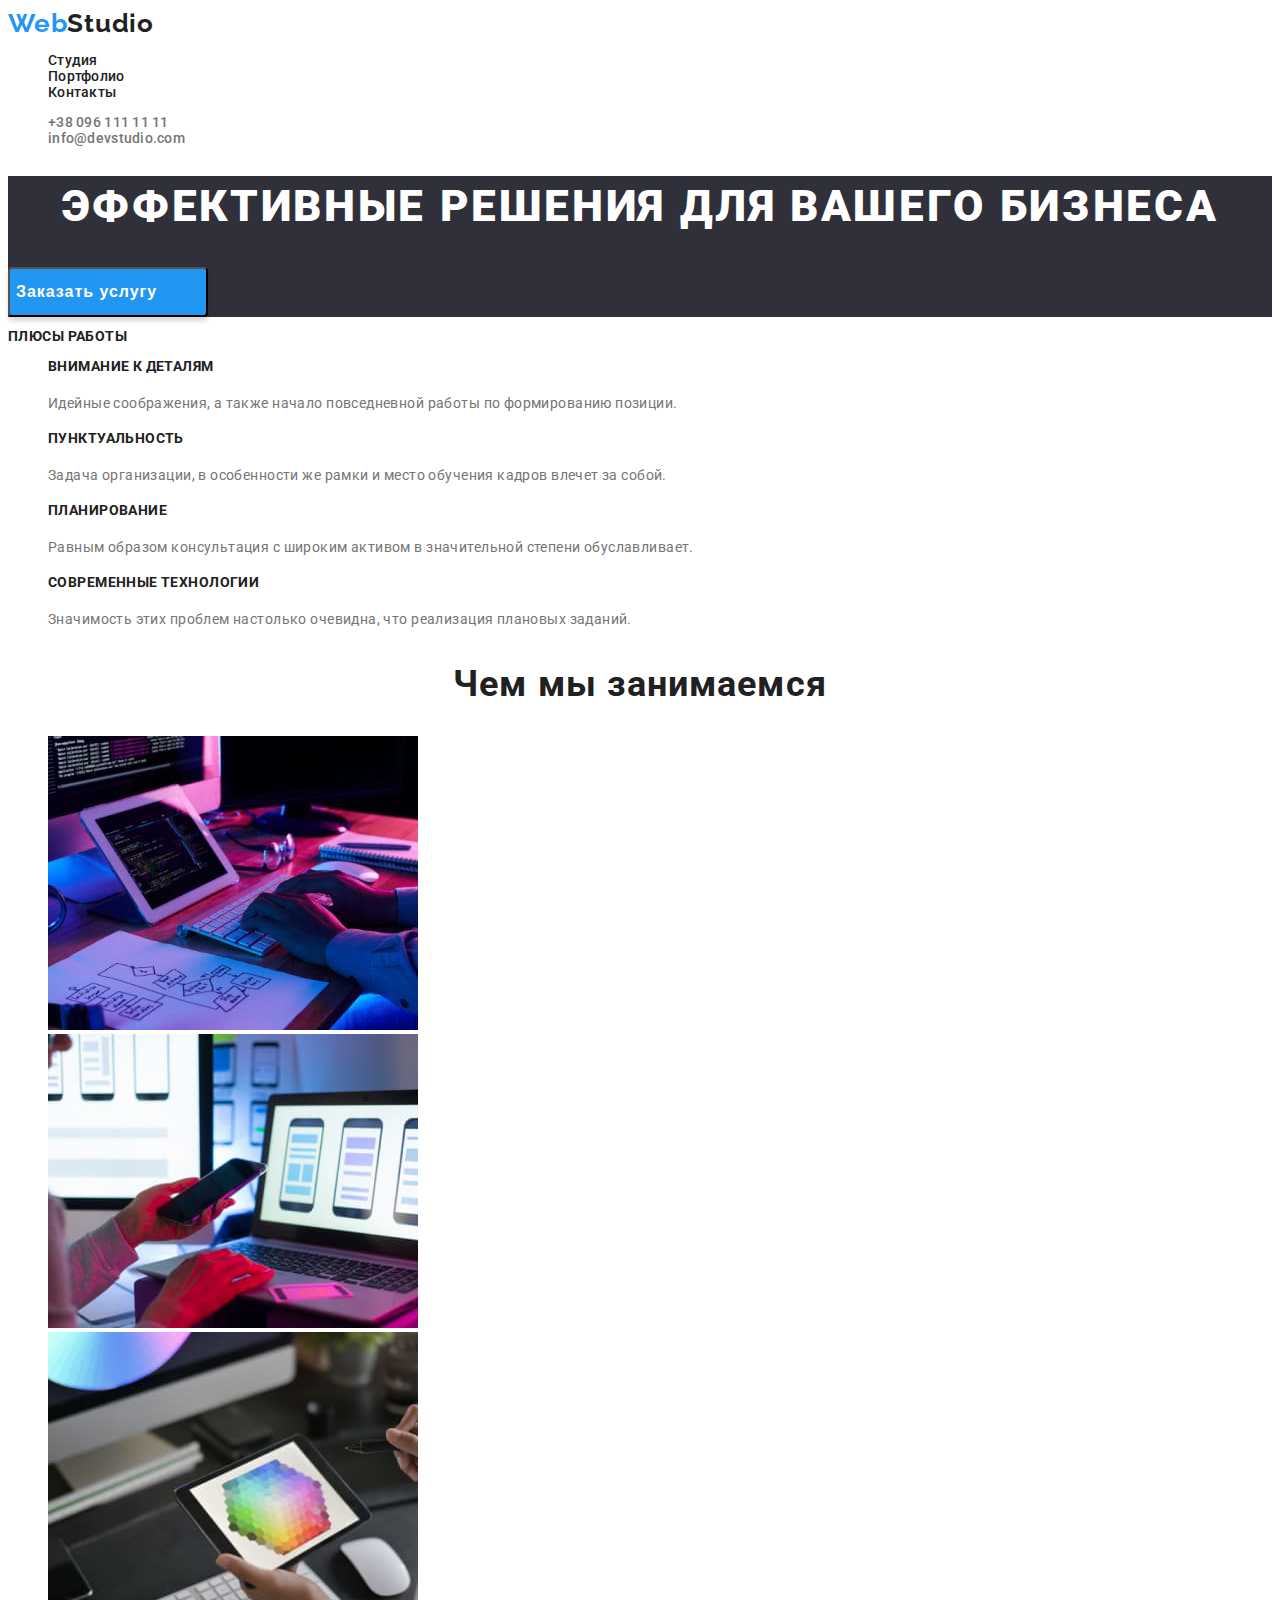
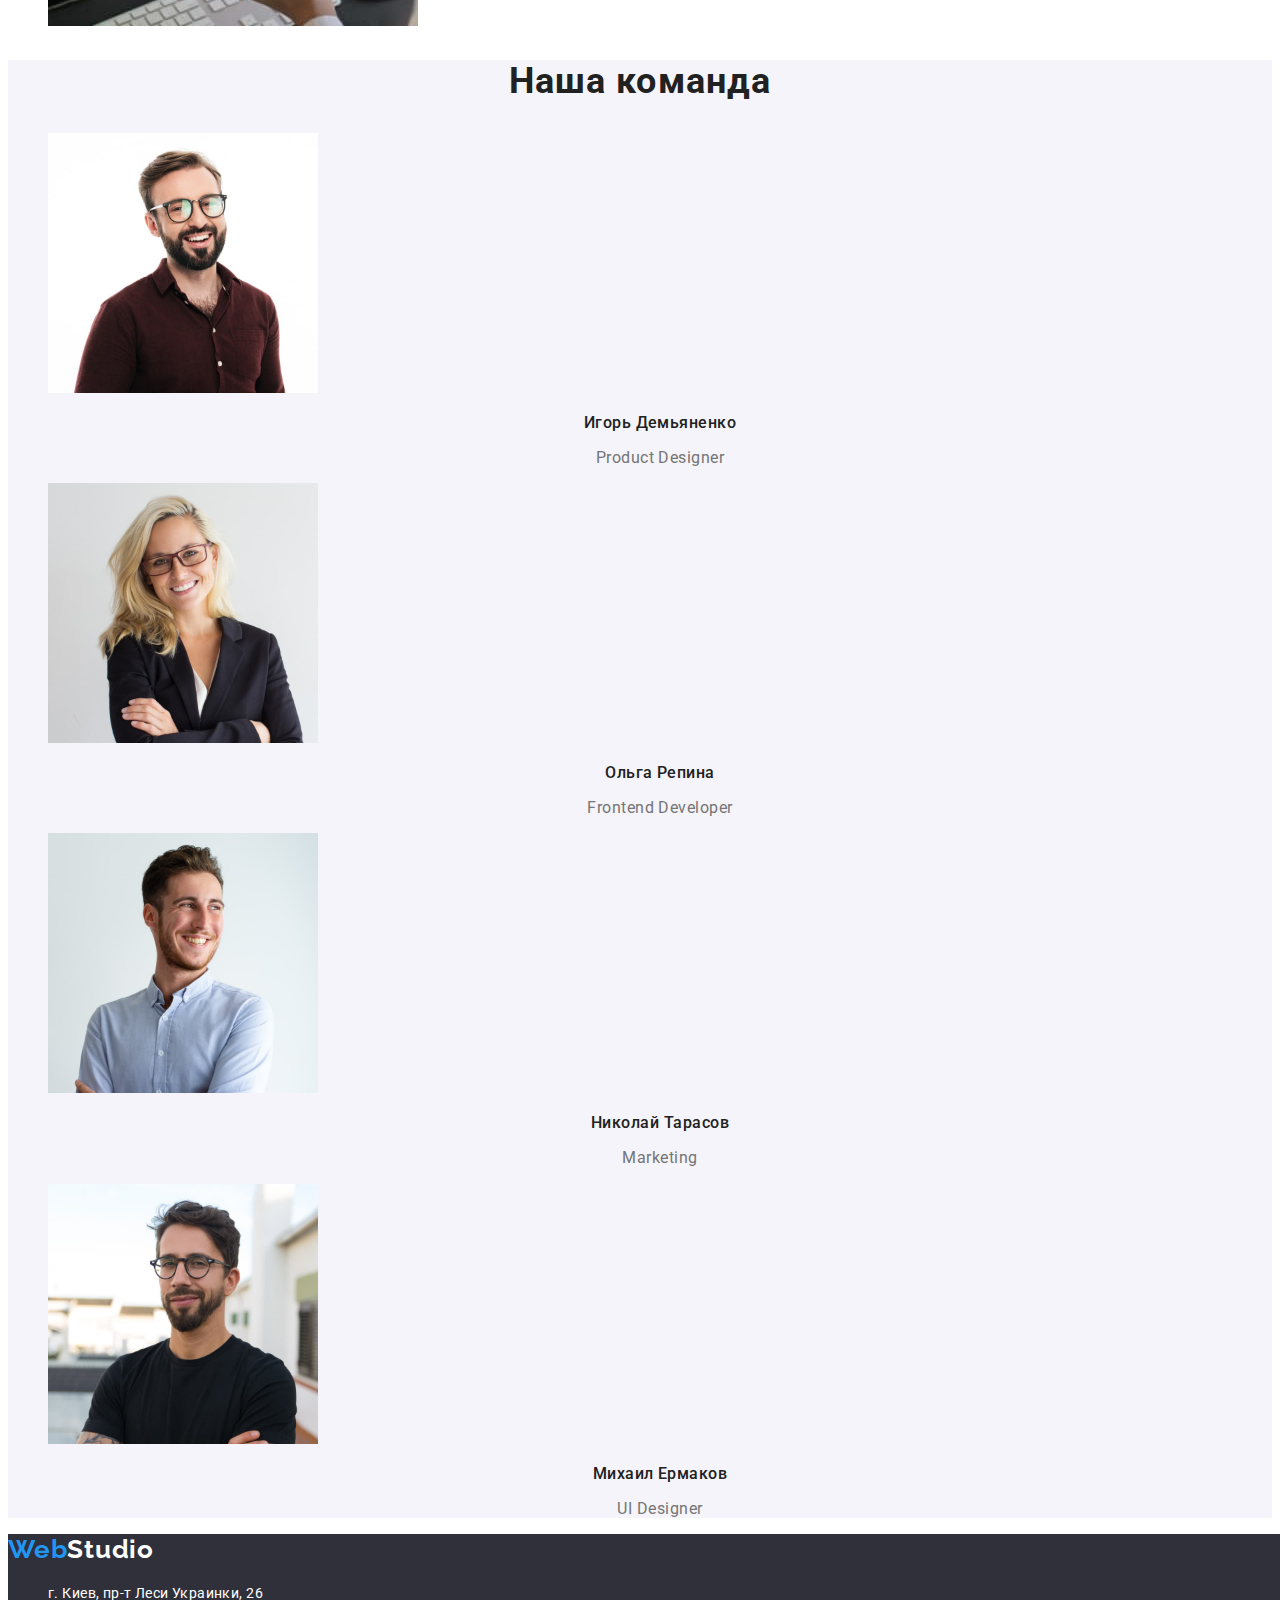
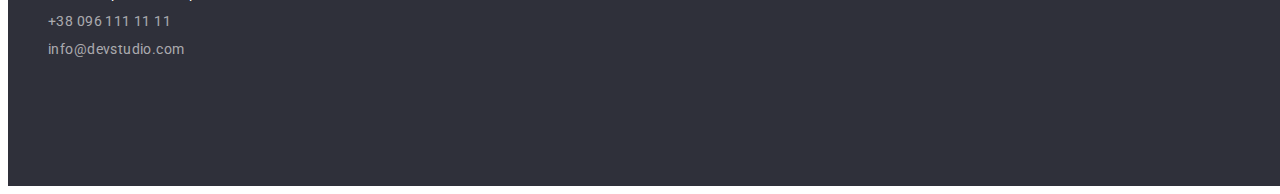
<file: index.html>
<!DOCTYPE html>
<html lang="ru">
  <head>
    <meta charset="UTF-8" />
    <meta http-equiv="X-UA-Compatible" content="IE=edge" />
    <meta name="viewport" content="width=device-width, initial-scale=1.0" />
    <title>Document</title>

    <link rel="stylesheet" href="css/style.css" />

    <link rel="preconnect" href="https://fonts.googleapis.com" />
    <link rel="preconnect" href="https://fonts.gstatic.com" crossorigin />
    <link
      href="https://fonts.googleapis.com/css2?family=Raleway:wght@700&family=Roboto:wght@400;500;700;900&display=swap"
      rel="stylesheet"
    />
  </head>
  <body>
    <header class="header">
      <nav class="nav">
        <a class="header-list link" href="/"
          >Web<span class="header-list-logo">Studio</span></a
        >

        <ul class="nav-list list">
          <li><a class="nav-link link" href="./index.html"> Студия </a></li>
          <li>
            <a class="nav-link link" href="./portfolio.html"> Портфолио </a>
          </li>
          <li><a class="nav-link link" href=""> Контакты </a></li>
        </ul>
      </nav>
      <ul class="list">
        <li>
          <a class="header-info link" href="tel:+380961111111"
            >+38 096 111 11 11</a
          >
        </li>
        <li>
          <a class="header-info link" href="mailoto:info@devstudio.com"
            >info@devstudio.com</a
          >
        </li>
      </ul>
    </header>

    <main>
      <section class="hero">
        <h1 class="hero-title">Эффективные решения для вашего бизнеса</h1>
        <button class="main_btn" type="button">Заказать услугу</button>
      </section>

      <section class="work-adds">
        <h2 class="adds-title">Плюсы работы</h2>
        <ul class="adds-about list">
          <li class="adds-list">
            <h3 class="adds-title">Внимание к деталям</h3>
            <p class="adds-text">
              Идейные соображения, а также начало повседневной работы по
              формированию позиции.
            </p>
          </li>
          <li class="adds-list">
            <h3 class="adds-title">Пунктуальность</h3>
            <p class="adds-text">
              Задача организации, в особенности же рамки и место обучения кадров
              влечет за собой.
            </p>
          </li>
          <li class="adds-list">
            <h3 class="adds-title">Планирование</h3>
            <p class="adds-text">
              Равным образом консультация с широким активом в значительной
              степени обуславливает.
            </p>
          </li>
          <li class="adds-list">
            <h3 class="adds-title">Современные технологии</h3>
            <p class="adds-text">
              Значимость этих проблем настолько очевидна, что реализация
              плановых заданий.
            </p>
          </li>
        </ul>
      </section>

      <section class="about">
        <h2 class="about-us">Чем мы занимаемся</h2>
        <ul class="about-us-list list">
          <li class="about-us-comp">
            <img src="img/img.jpg" alt="code1" width="370" />
          </li>

          <li class="about-us-tel">
            <img src="img/img(1).jpg" alt="code2" width="370" />
          </li>

          <li class="about-us-ipad">
            <img src="img/img(2).jpg" alt="code3" width="370" />
          </li>
        </ul>
      </section>

      <section class="team">
        <h2 class="team-title">Наша команда</h2>

        <ul class="team-people list">
          <li class="team-people-ihor">
            <img src="img/port.1.jpg" alt="portret1" width="270" />
            <h3 class="team-names">Игорь Демьяненко</h3>
            <p class="team-work">Product Designer</p>
          </li>

          <li class="team-people-olga">
            <img src="img/port.2.jpg" alt="portret2" width="270" />
            <h3 class="team-names">Ольга Репина</h3>
            <p class="team-work">Frontend Developer</p>
          </li>

          <li class="team-people-nikolay">
            <img src="img/port3.jpg" alt="portret3" width="270" />
            <h3 class="team-names">Николай Тарасов</h3>
            <p class="team-work">Marketing</p>
          </li>

          <li class="team-people-mihail">
            <img src="img/port.4.jpg" alt="portret4" width="270" />
            <h3 class="team-names">Михаил Ермаков</h3>
            <p class="team-work">UI Designer</p>
          </li>
        </ul>
      </section>
    </main>

    <footer class="footer">
      <a class="header-list link" href="/"
        >Web<span class="footer-logo">Studio</span></a
      >

      <address class="footer-addres link">
        <ul class="footer-list list">
          <li>
            <a
              class="footer-item-first link"
              href="г. Киев, пр-т Леси Украинки, 26"
              >г. Киев, пр-т Леси Украинки, 26</a
            >
          </li>
          <li>
            <a class="footer-item link" href="tel:+380961111111"
              >+38 096 111 11 11</a
            >
          </li>
          <li>
            <a class="footer-item link" href="mailoto:info@devstudio.com"
              >info@devstudio.com</a
            >
          </li>
        </ul>
      </address>
    </footer>
  </body>
</html>
</file>
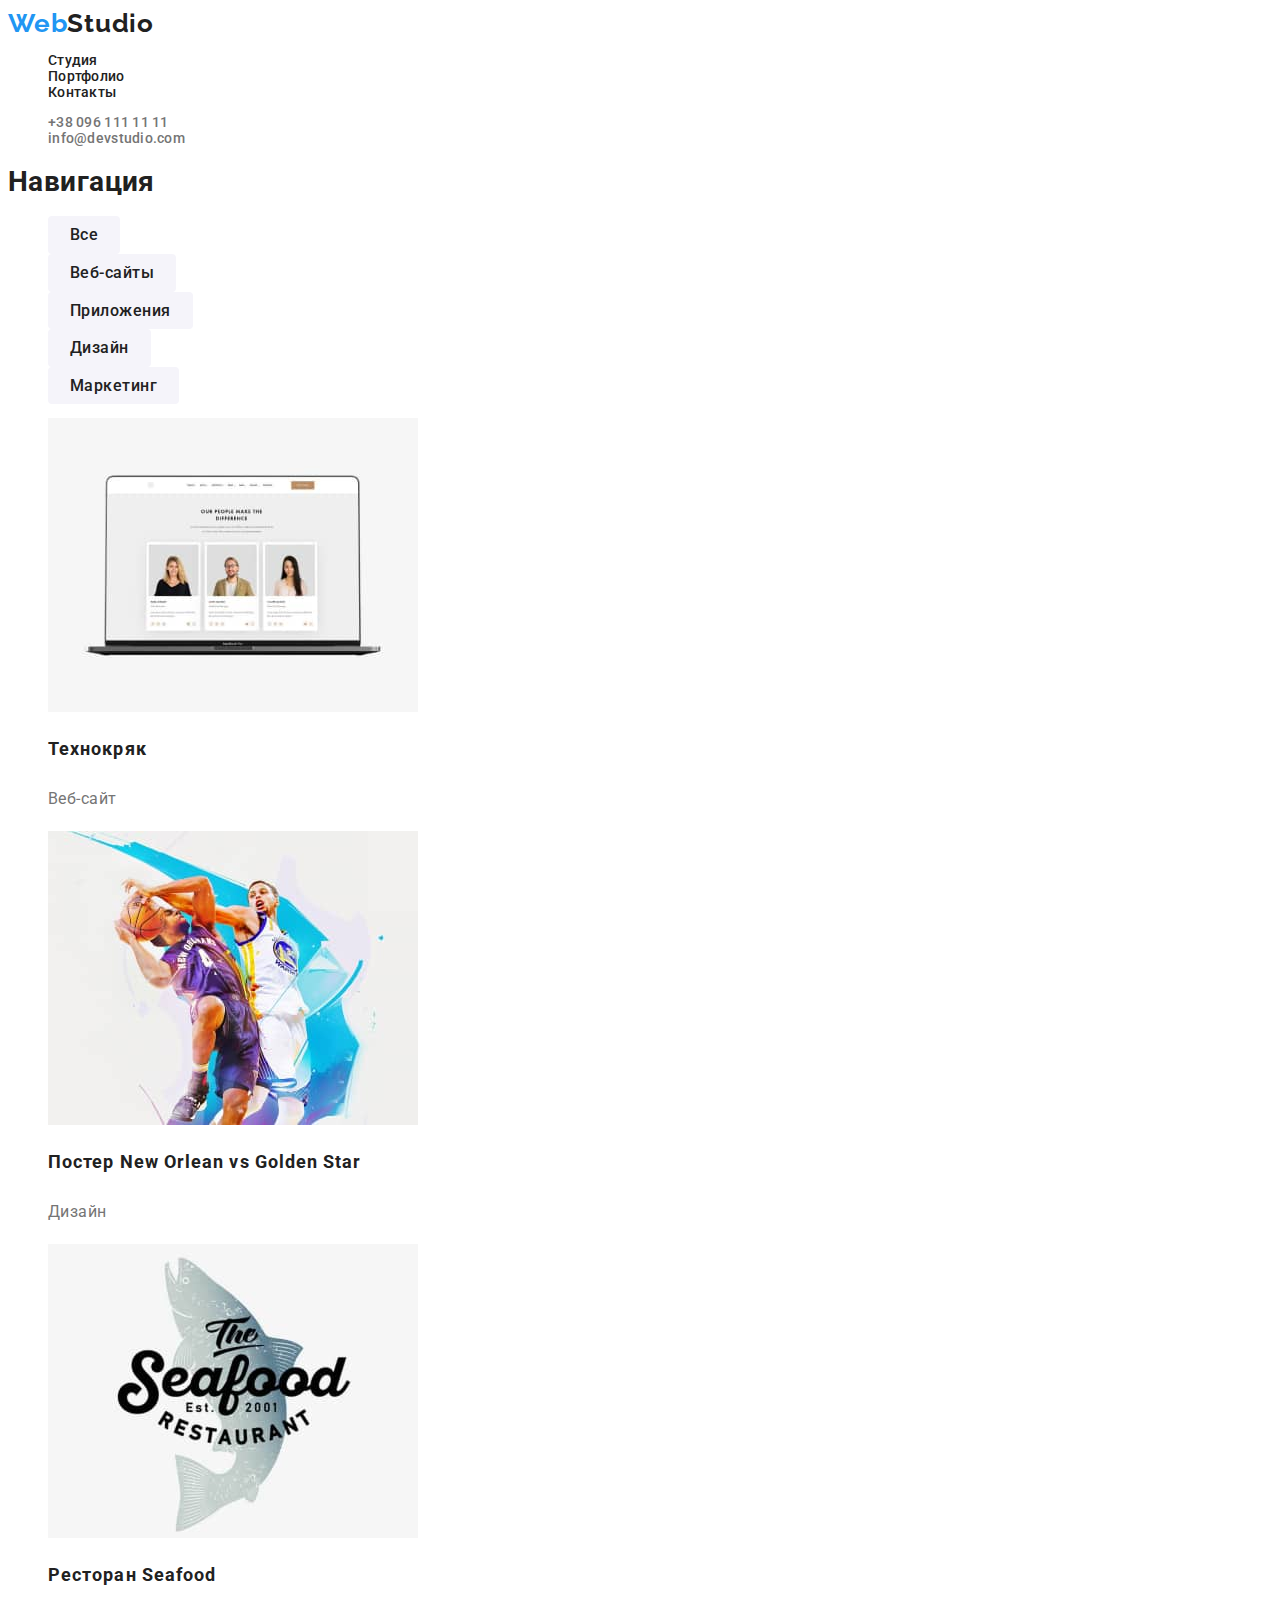
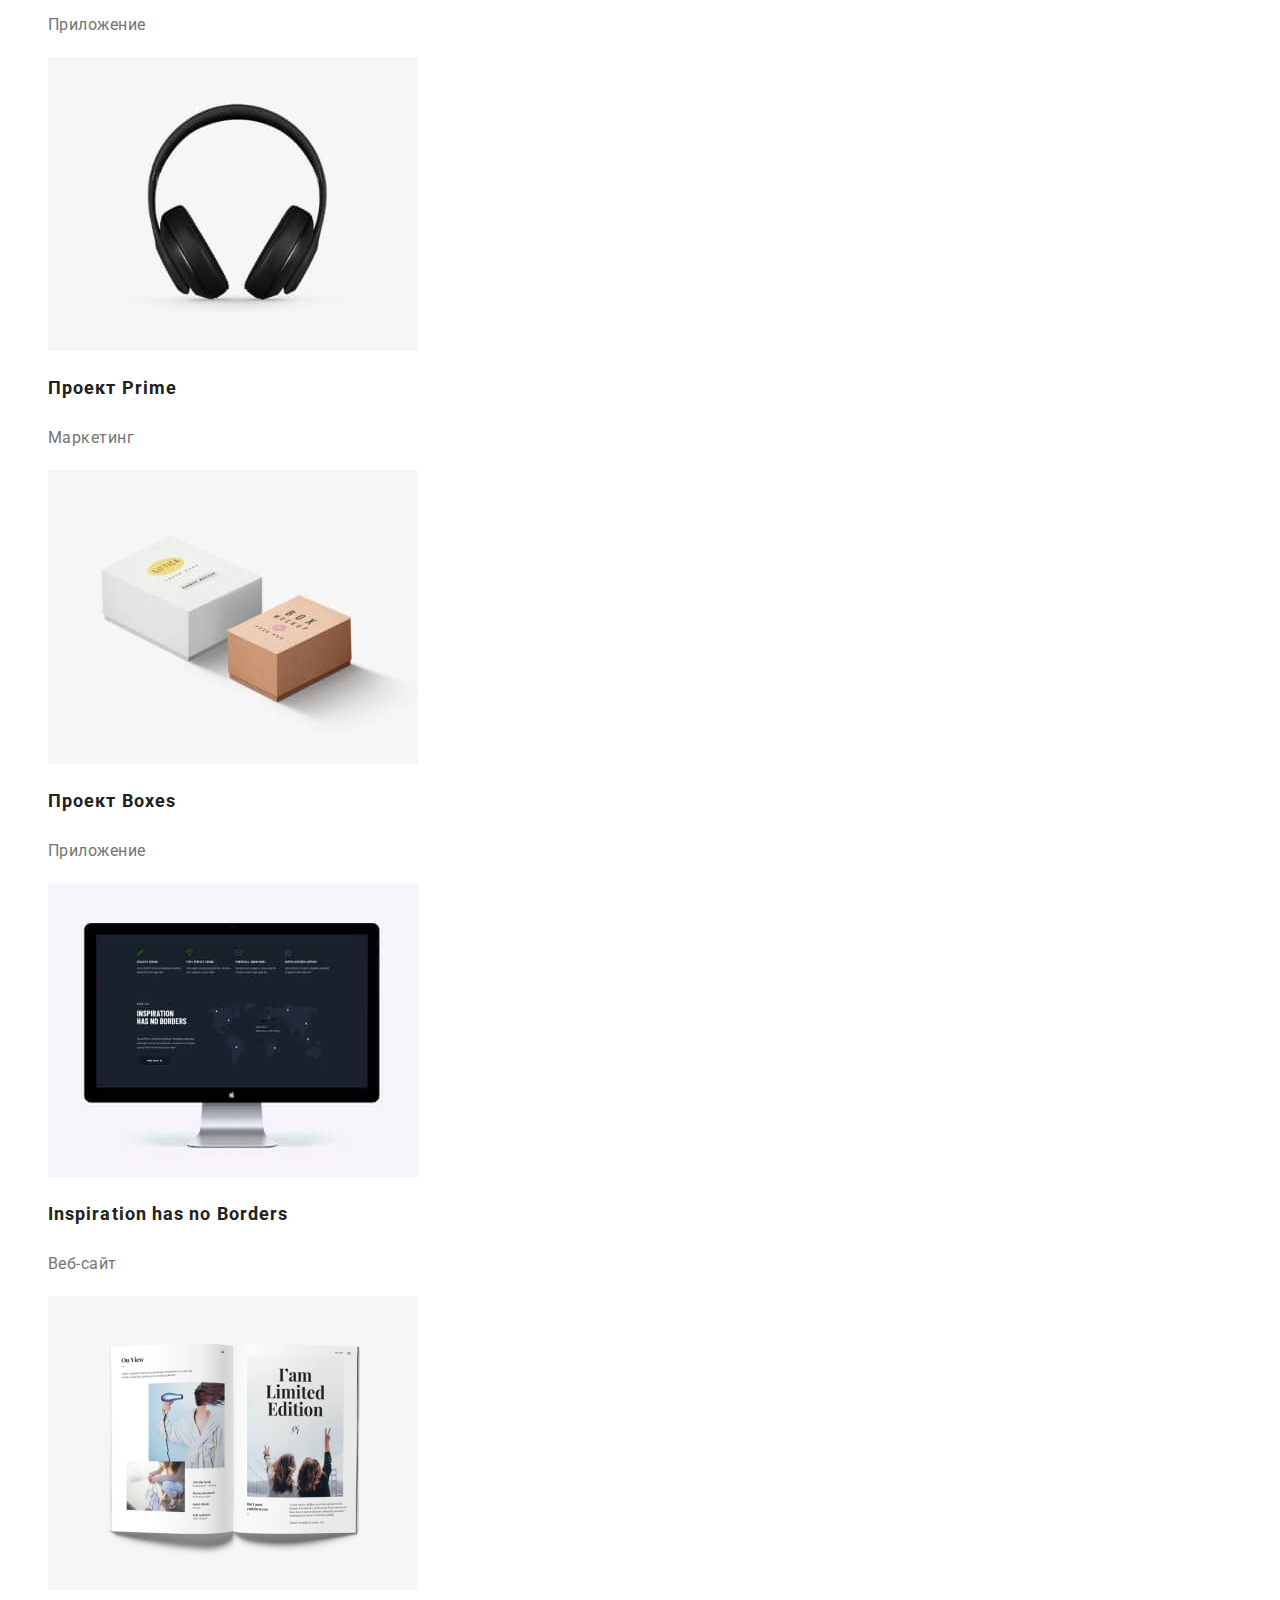
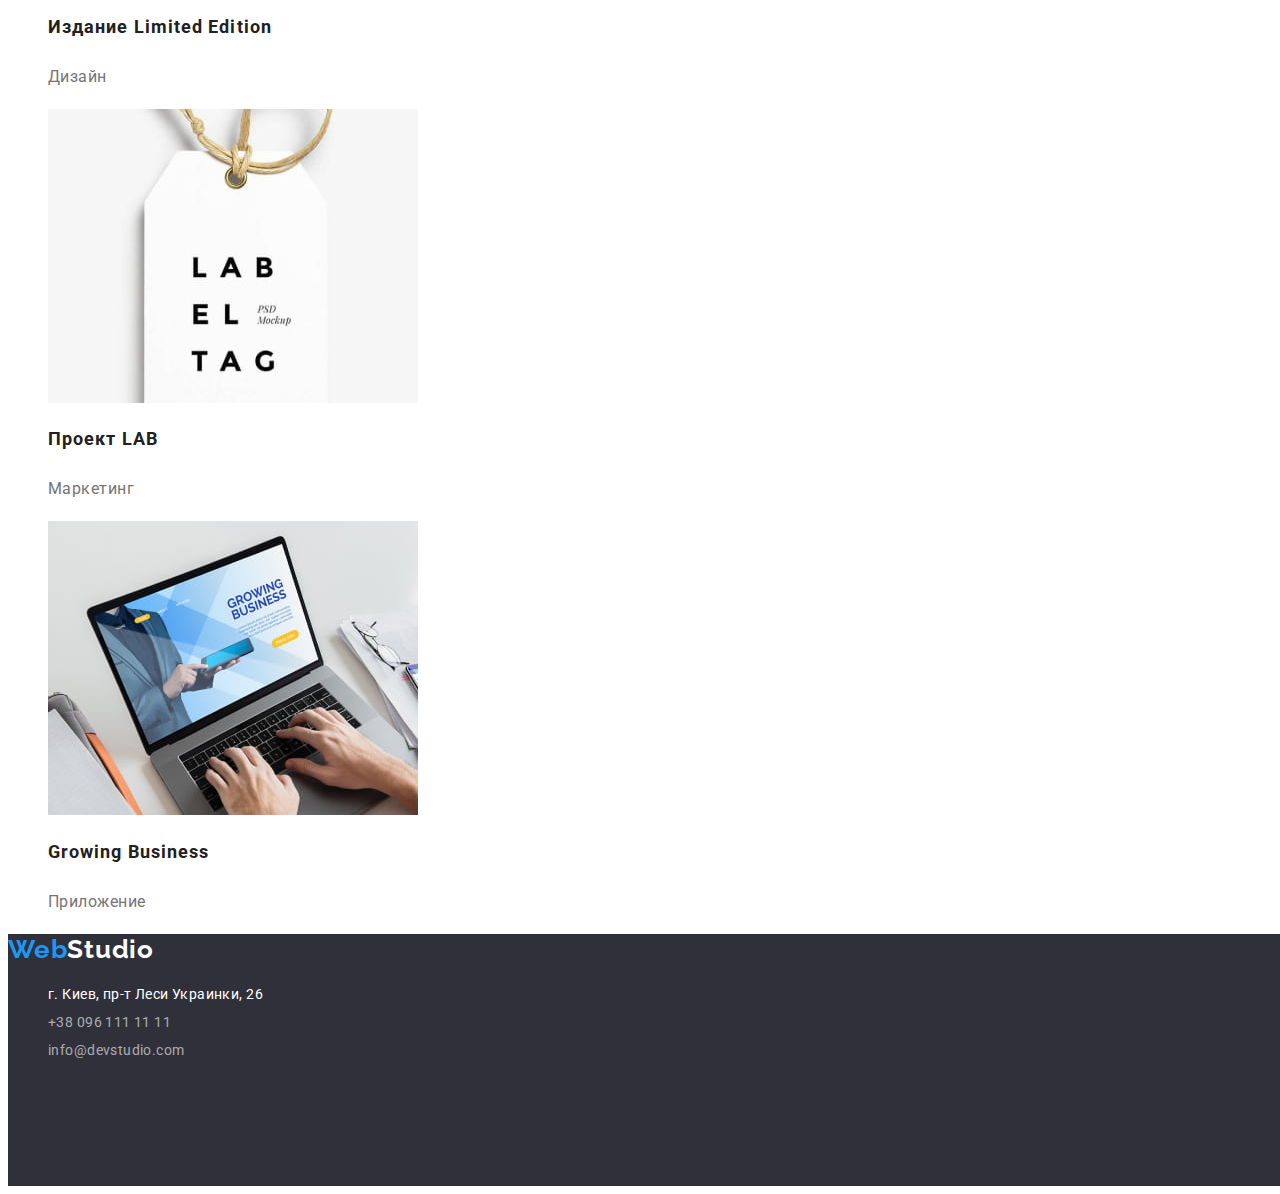
<file: portfolio.html>
<!DOCTYPE html>
<html lang="ru">
  <head>
    <meta charset="UTF-8" />
    <meta http-equiv="X-UA-Compatible" content="IE=edge" />
    <meta name="viewport" content="width=device-width, initial-scale=1.0" />
    <title>Document</title>

    <link rel="stylesheet" href="css/style.css" />

    <link rel="preconnect" href="https://fonts.googleapis.com" />
    <link rel="preconnect" href="https://fonts.gstatic.com" crossorigin />
    <link
      href="https://fonts.googleapis.com/css2?family=Raleway:wght@700&family=Roboto:wght@400;500;700;900&display=swap"
      rel="stylesheet"
    />
  </head>

  <body>
    <header class="header">
      <nav class="nav">
        <a class="header-list link" href="/"
          >Web<span class="header-list-logo">Studio</span></a
        >

        <ul class="nav-list list">
          <li><a class="nav-link link" href="./index.html"> Студия </a></li>
          <li>
            <a class="nav-link link" href="./portfolio.html"> Портфолио </a>
          </li>
          <li><a class="nav-link link" href=""> Контакты </a></li>
        </ul>
      </nav>
      <ul class="list">
        <li>
          <a class="header-info link" href="tel:+380961111111"
            >+38 096 111 11 11</a
          >
        </li>
        <li>
          <a class="header-info link" href="mailoto:info@devstudio.com"
            >info@devstudio.com</a
          >
        </li>
      </ul>
    </header>

    <main>
      <section>
        <h1>Навигация</h1>
        <ul class="buttun-list">
          <li class="button-portfolio list"><button class="button-portfolio-txt" type="button">Все</button></li>
          <li class="list"><button class="button-portfolio-txt" type="button">Веб-сайты</button></li>
          <li class="list"><button class="button-portfolio-txt" type="button">Приложения</button></li>
          <li class="list"><button class="button-portfolio-txt" type="button">Дизайн</button></li>
          <li class="list"><button class="button-portfolio-txt" type="button">Маркетинг</button></li>
        </ul>

        <ul>
          <li class="list link">
            <a class="link" href=""
              ><img src="img/img.port.jpg" alt="Технокряк" width="370" height="294" />
              <h2 class="portfolio-title">Технокряк</h2>
              <p class="portfolio-discription">Веб-сайт</p>
            </a>
          </li>

          <li class="list link">
            <a class=" link" href="">
              <img 
                src="img/img(1)(1).jpg"
                alt="Постер New Orlean vs Golden Star"
                width="370" height="294"
              />
              <h2 class="portfolio-title">Постер New Orlean vs Golden Star</h2>
              <p class="portfolio-discription">Дизайн</p></a
            >
          </li>

          <li class="list link">
            <a class="link" href=""
              ><img
               src="img/img(2)(1).jpg"
                alt="Логотип Seafood"
                width="370" height="294" />
              <h2 class="portfolio-title">Ресторан Seafood</h2>
              <p class="portfolio-discription">Приложение</p>
            </a>
          </li>

          <li class="list link">
            <a class="link" href=""
              ><img src="img/img(3)(1).jpg" alt="Проект Prime" width="370" height="294" />
              <h2 class="portfolio-title">Проект Prime</h2>
              <p class="portfolio-discription">Маркетинг</p></a
            >
          </li>

          <li class="list link">
            <a class="link" href="">
              <img src="img/img(4)(1).jpg" alt=" Boxes" width="370" height="294" />
              <h2 class="portfolio-title">Проект Boxes</h2>
              <p class="portfolio-discription">Приложение</p>
            </a>
          </li>

          <li class="list link">
            <a class="link" href=""
              ><img src="img/img(5)(1).jpg" alt="Компьютер" width="370" height="294" />
              <h2 class="portfolio-title">Inspiration has no Borders</h2>
              <p class="portfolio-discription">Веб-сайт</p></a
            >
          </li>

          <li class="list link">
            <a class="link" href="">
              <img src="img/img(6)(1).jpg" alt="Книга" width="370" height="294" />
              <h2 class="portfolio-title">Издание Limited Edition</h2>
              <p class="portfolio-discription">Дизайн</p>
            </a>
          </li>

          <li class="list link">
            <a class="link" href=""
              ><img src="img/img(7)(1).jpg" alt="Lab" width="370" height="294" />
              <h2 class="portfolio-title">Проект LAB</h2>
              <p class="portfolio-discription">Маркетинг</p></a
            >
          </li>

          <li class="list link">
            <a class="link" href=""
              ><img src="img/img(8)(1).jpg" alt="Business" width="370" height="294"/>
              <h2 class="portfolio-title">Growing Business</h2>
              <p class="portfolio-discription">Приложение</p></a
            >
          </li>
        </ul>
      </section>
    </main>

    <footer class="footer">
      <a class="header-list link" href="/"
        >Web<span class="footer-logo">Studio</span></a
      >

      <address class="footer-addres link">
        <ul class="footer-list list">
          <li>
            <a class="footer-item-first link" href="г.Киев,пр-т Леси Украинки,26">г. Киев, пр-т Леси Украинки, 26</a>
          </li>
          <li>
            <a class="footer-item link" href="tel:+380961111111"
              >+38 096 111 11 11</a
            >
          </li>
          <li>
            <a class="footer-item link" href="mailoto:info@devstudio.com"
              >info@devstudio.com</a
            >
          </li>
        </ul>
      </address>
    </footer>
  </body>
</html>
</file>
<file: css/style.css>
/*font-family: 'Raleway', sans-serif;
font-family: 'Roboto', sans-serif;*/
:root {
  --first-txt-color: #ffffff;
  --title-txt-color: #212121;
  --main-txt-color: #757575;
  --footer-info-txt: rgba(255, 255, 255, 0.6);
  --accent-txt-color: #2196f3;
  --background-color: #2f303a;
  --background-color-team: #f5f4fa;

  --main-font: "Roboto", sans-serif;
  --second-font: "Raleway", sans-serif;
}

.list {
  list-style: none;
}
.link {
  text-decoration: none;
}

body {
  font-family: var(--main-font);
  font-size: 14px;
  line-height: 1.14;
  letter-spacing: 0.03em;
  color: var(--title-txt-color);
}
.header-list {
  font-family: var(--second-font);
  font-style: normal;
  font-weight: bold;
  font-size: 26px;
  line-height: 1.2;

  letter-spacing: 0.03em;

  color: var(--accent-txt-color);
}
.header-list-logo {
  font-family: var(--second-font);
  font-style: normal;
  font-weight: bold;
  font-size: 26px;
  line-height: 1.2;

  letter-spacing: 0.03em;

  color: var(--title-txt-color);
}

.header {
  background-color: var(--first-txt-color);
}

.nav-link {
  font-weight: 500;
  font-size: 14px;
  line-height: 1.14;

  letter-spacing: 0.02em;

  color: var(--title-txt-color);
}
.nav-link:hover,
.nav-link:focus {
  color: var(--accent-txt-color);
}
.header-info {
  font-weight: 500;
  font-size: 14px;
  line-height: 1.14;
  letter-spacing: 0.02em;

  color: var(--main-txt-color);
}
.header-info:hover,
.header-info:focus {
  color: var(--accent-txt-color);
}

.hero {
  background-color: var(--background-color);
}

.hero-title {
  font-weight: 900;
  font-size: 44px;
  line-height: 1.4;
  /* or 136% */

  text-align: center;
  letter-spacing: 0.06em;
  text-transform: uppercase;

  color: var(--first-txt-color);
}
.main_btn {
  width: 200px;
  height: 50px;
  left: 700px;
  top: 430px;

  background: var(--accent-txt-color);
  box-shadow: 0px 4px 4px rgba(0, 0, 0, 0.15);
  border-radius: 4px;
  font-weight: bold;
  font-size: 16px;
  line-height: 2;
  /* identical to box height, or 187% */

  display: flex;
  align-items: center;
  text-align: center;
  letter-spacing: 0.06em;

  color: var(--first-txt-color);
  cursor: pointer;
}

.adds-title {
  font-weight: bold;
  font-size: 14px;
  line-height: 1.14;
  letter-spacing: 0.03em;
  text-transform: uppercase;

  color: var(--title-txt-color);
}
.adds-text {
  font-size: 14px;
  line-height: 2;
  /* or 171% */
  letter-spacing: 0.03em;

  color: var(--main-txt-color);
}

.about-us {
  font-weight: bold;
  font-size: 36px;
  line-height: 1.2;
  text-align: center;
  letter-spacing: 0.03em;

  color: var(--title-txt-color);
}

.team {
  background-color: var(--background-color-team);
}

.team-title {
  font-weight: bold;
  font-size: 36px;
  line-height: 1.2;
  text-align: center;
  letter-spacing: 0.03em;

  color: var(--title-txt-color);
}
.team-names {
  font-weight: 500;
  font-size: 16px;
  line-height: 1.2;
  /* identical to box height */

  text-align: center;
  letter-spacing: 0.03em;

  color: var(--title-txt-color);
}

.team-work {
  font-weight: normal;
  font-size: 16px;
  line-height: 1.2;
  /* identical to box height */

  text-align: center;
  letter-spacing: 0.03em;

  color: var(--main-txt-color);
}

.footer {
  width: 1600px;
  height: 252px;
  left: 0px;
  top: 2097px;

  background-color: var(--background-color);
}

.footer-logo {
  font-weight: bold;
  font-size: 26px;
  line-height: 1.2;
  /* identical to box height */

  letter-spacing: 0.03em;
  color: var(--first-txt-color);
}
.header-list {
  font-family: var(--second-font);
}
.footer-list {
  width: 231px;
  height: 81px;
  left: 215px;
  top: 2208px;
}

.footer-item-first {
  font-style: normal;
  font-weight: normal;
  font-size: 14px;
  line-height: 2;
  /* or 171% */

  letter-spacing: 0.03em;

  color: var(--first-txt-color);
}
.footer-item {
  font-style: normal;
  font-weight: normal;
  font-size: 14px;
  line-height: 2;
  /* or 171% */

  letter-spacing: 0.03em;

  color: var(--footer-info-txt);
}
.portfolio-buttom {
  width: 73px;
  height: 38px;
  left: 495px;
  top: 174px;
}
.button-list {
  display: flex;
  justify-content: center;
  padding-bottom: 50px;
}

.button-portfolio-txt {
  border: 0 transparent;
  border-radius: 4px;
  padding: 6px 22px;
  color: var(--title-txt-color);
  background-color: var(--background-color-team);
  font-family: Roboto, sans-serif;
  font-weight: 500;
  font-size: 16px;
  line-height: 1.6;
  letter-spacing: 0.03em;
}

.button-portfolio-txt:hover,
.button-portfolio-txt:focus {
  background-color: var(--accent-txt-color);
  color: var(--primary-white-color);
  box-shadow: 0 2px 2px rgba(0, 0, 0, 0.12), 0 1px 2px rgba(0, 0, 0, 0.08),
    0 3px 1px rgba(0, 0, 0, 0.1);
  cursor: pointer;
}

.portfolio-title {
  font-style: normal;
  font-weight: bold;
  font-size: 18px;
  line-height: 2;
  /* identical to box height, or 200% */

  letter-spacing: 0.06em;
  color: var(--title-txt-color);
}
.portfolio-discription {
  font-style: normal;
  font-weight: normal;
  font-size: 16px;
  line-height: 2;
  /* identical to box height, or 187% */

  letter-spacing: 0.03em;
  color: var(--main-txt-color);
}
</file>
